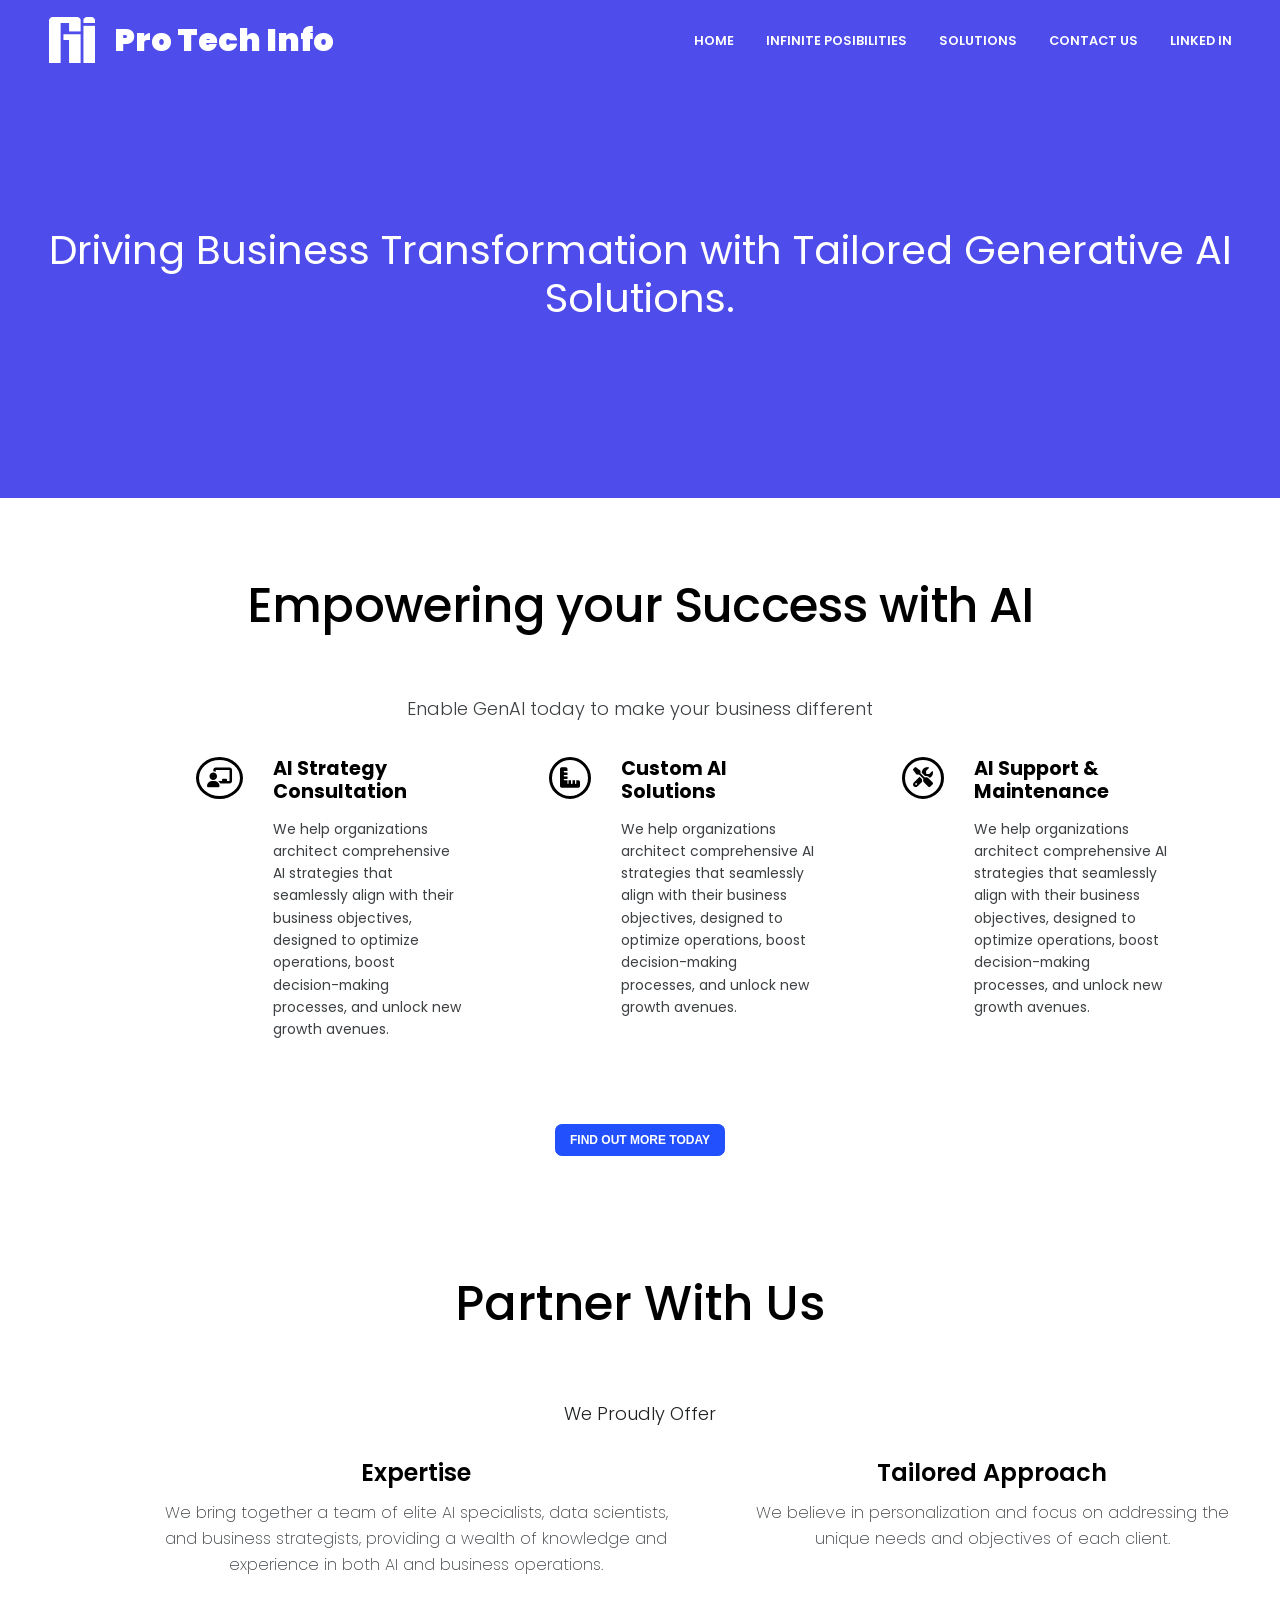
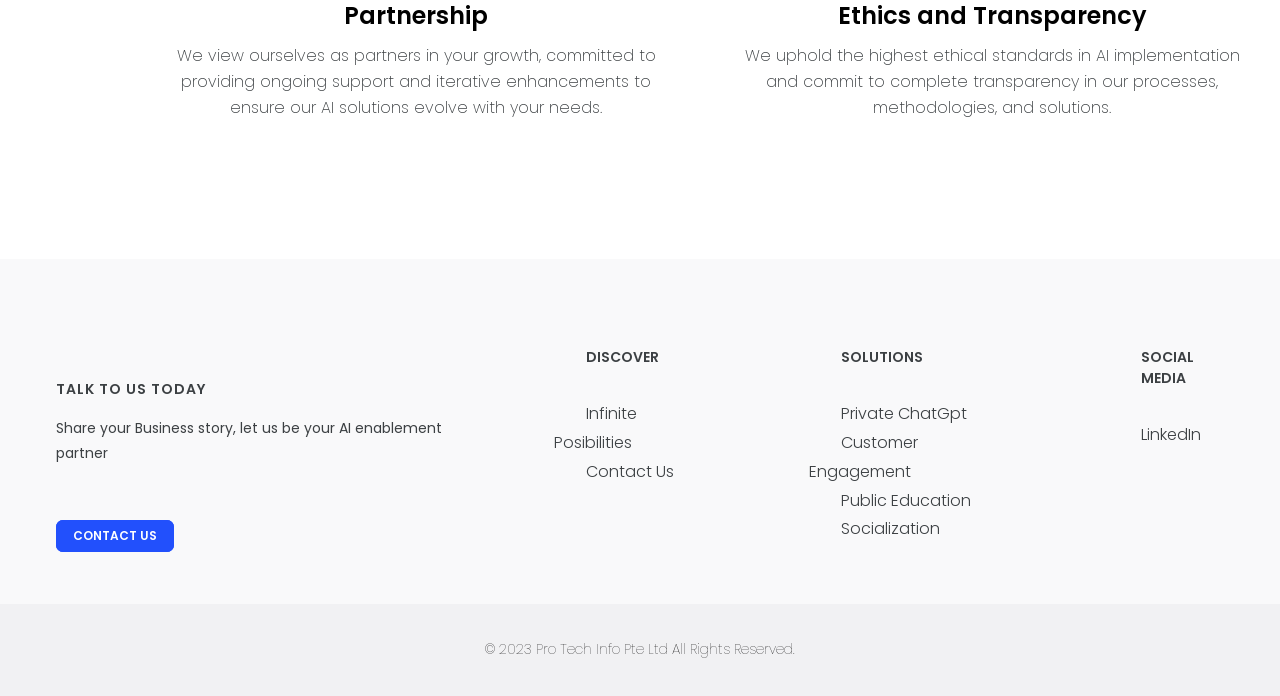
<file: index.html>
<!DOCTYPE html>
<html lang="en">

<head>
    <meta charset="UTF-8">
    <meta name="viewport" content="width=device-width, initial-scale=1.0">
    <title>Pro Tech Info</title>
    <link rel="stylesheet" href="https://cdnjs.cloudflare.com/ajax/libs/font-awesome/6.7.2/css/all.min.css"
        integrity="sha512-Evv84Mr4kqVGRNSgIGL/F/aIDqQb7xQ2vcrdIwxfjThSH8CSR7PBEakCr51Ck+w+/U6swU2Im1vVX0SVk9ABhg=="
        crossorigin="anonymous" referrerpolicy="no-referrer" />


    <link rel="preconnect" href="https://fonts.googleapis.com">
    <link rel="preconnect" href="https://fonts.gstatic.com" crossorigin>
    <link
        href="https://fonts.googleapis.com/css2?family=Poppins:ital,wght@0,100;0,200;0,300;0,400;0,500;0,600;0,700;0,800;0,900;1,100;1,200;1,300;1,400;1,500;1,600;1,700;1,800;1,900&display=swap"
        rel="stylesheet">

    <link rel="stylesheet" href="./css/style.css">
</head>

<body>
    <!-- <nav>
        <a href="./about.html">About</a>
        <a href="./contact.html">Contact</a>

    </nav> -->


    <div class="hero-wrapper">
        <div class="nav">
            <!-- <div> <i class="fa-solid fa-bars"></i></div> -->
            <div class="logo">
                <img src="./images/logo80w.png" alt="">
                <div class="main-head"> <span>Pro Tech Info</span></div>
            </div>

        </div>
        <div class="elements">

            <a href="index.html">HOME</a>
            <a href="infiniteposibilities.html">INFINITE POSIBILITIES</a>
            <a href="solutions.html">SOLUTIONS</a>
            <a href="contact.html">CONTACT US</a>
            <a href="linkedin.html">LINKED IN</a>

        </div>
        <div class="tailored-head">
            <h1>Driving Business Transformation with Tailored Generative AI Solutions.</h1>
        </div>
    </div>
    <section>

        <div class="container">
            <div class="second-heading">
                <h2>Empowering your Success with AI</h2>
                <P>Enable GenAI today to make your business different</P>
            </div>
            <div class="list-container">
                <div class="item-card">
                    <div class="icon-section">
                        <i class="fa fa-chalkboard-teacher teacher"></i>
                    </div>
                    <div class="text-box">
                        <h4>AI Strategy Consultation</h4>
                        <p>We help organizations architect comprehensive AI strategies that seamlessly align
                            with
                            their business objectives, designed to optimize operations, boost decision-making
                            processes, and unlock new growth avenues.</p>
                    </div>

                </div>
                <div class="item-card">
                    <div class="icon-section">
                        <i class="fa fa-ruler-combined"></i>
                    </div>
                    <div class="text-box">
                        <h4>Custom AI Solutions</h4>
                        <p>We help organizations architect comprehensive AI strategies that seamlessly align
                            with
                            their business objectives, designed to optimize operations, boost decision-making
                            processes, and unlock new growth avenues.</p>
                    </div>
                </div>
                <div class="item-card">
                    <div class="icon-section">
                        <i class="fa fa-tools"></i>
                    </div>
                    <div class="text-box">
                        <h4>AI Support & Maintenance</h4>
                        <p>We help organizations architect comprehensive AI strategies that seamlessly align
                            with
                            their business objectives, designed to optimize operations, boost decision-making
                            processes, and unlock new growth avenues.</p>
                    </div>
                </div>
            </div>








            <div class="role-btn">
                <button>Find Out More Today</button>
            </div>
        </div>
    </section>
    <section class="second-section">
        <div class="container">
            <h3>Partner With Us</h3>
            <a href="#">We Proudly Offer</a>
            <div class="main-box">
                <div class="box-1">
                    <h4>Expertise</h4>
                    <p>We bring together a team of elite AI specialists, data scientists, and business strategists,
                        providing a wealth of knowledge and experience in both AI and business operations.</p>
                </div>
                <div class="box-2">
                    <h4>Tailored Approach</h4>
                    <p>We believe in personalization and focus on addressing the unique needs and objectives of each
                        client.</p>
                </div>
                <div class="box-3">
                    <h4>Partnership</h4>
                    <p>We view ourselves as partners in your growth, committed to providing ongoing support and
                        iterative enhancements to ensure our AI solutions evolve with your needs.</p>
                </div>
                <div class="box-4">
                    <h4>Ethics and Transparency</h4>
                    <p>We uphold the highest ethical standards in AI implementation and commit to complete
                        transparency in our processes, methodologies, and solutions.</p>
                </div>
            </div>
        </div>
    </section>


    <footer>
        <div class="footer-box">
            <div class="foot-head-box-one">
                <h6>TALK TO US TODAY</h6>
                <P>Share your Business story, let us be your AI enablement partner</P>
            </div>
            <div class="contact-btn">
                <a href="contact.html">Contact us</a>
            </div>
        </div>
        <div class="foot-head-box-two">
            <ul>

                <h6>Discover</h6>
                <li> <a href="infiniteposibilities.html">Infinite Posibilities</a> </li>
                <li> <a href="contact.html">Contact Us</a></li>
                <ul>
        </div>

        <div class="display-list">
            <ul>
                <h6>Solutions</h6>
                <li> <a href="privatechatgpt.html">Private ChatGpt</a></li>
                <li> <a href="Customerengagement.html">Customer Engagement</a></li>
                <li> <a href="publiceducation.html">Public Education</a></li>
                <li> <a href="socialization.html">Socialization</a></li>
            </ul>
        </div>
        <div class="social-media">
            <ul>
                <h6>Social Media</h6>
                <li> <a href="linkedin.html">LinkedIn</a></li>
            </ul>

        </div>


    </footer>
    <div class="copyright-section">
        <div class="heading">
            <p> © 2023 Pro Tech Info Pte Ltd All Rights Reserved.</p>
        </div>
    </div>




</html>
</file>
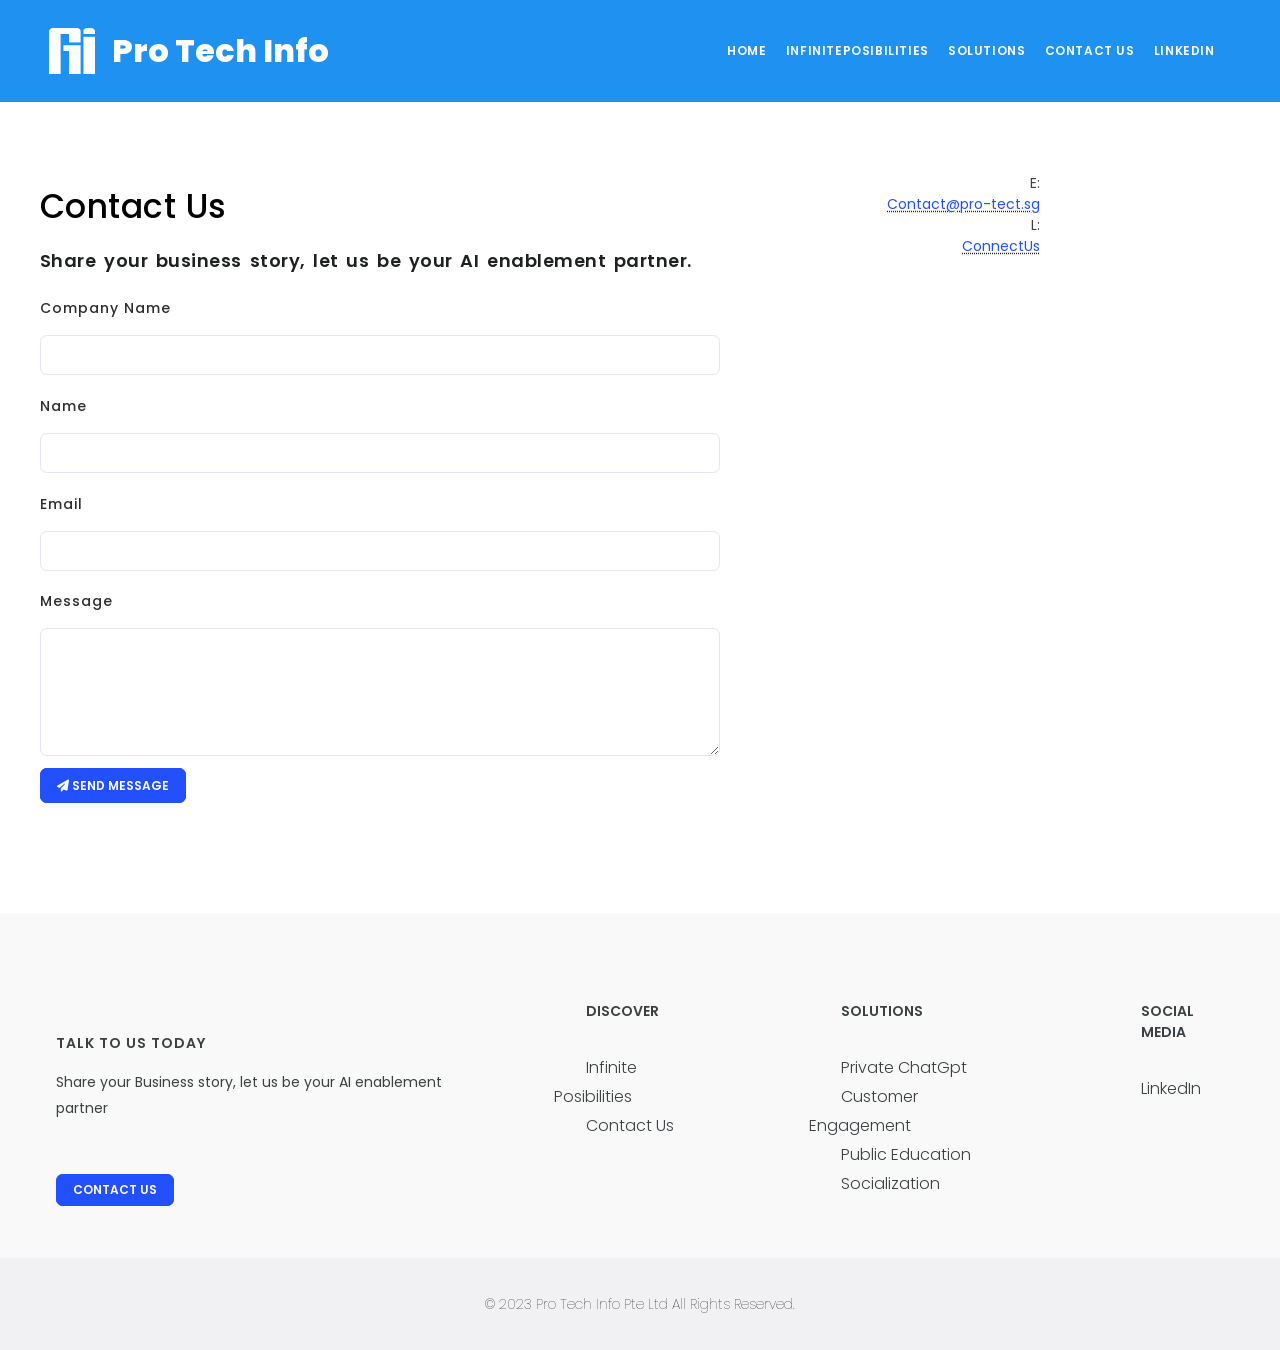
<file: contact.html>
<!DOCTYPE html>
<html lang="en">

<head>
    <meta charset="UTF-8">
    <meta name="viewport" content="width=device-width, initial-scale=1.0">
    <title>contact</title>
    <link rel="stylesheet" href="https://cdnjs.cloudflare.com/ajax/libs/font-awesome/6.7.2/css/all.min.css"
        integrity="sha512-Evv84Mr4kqVGRNSgIGL/F/aIDqQb7xQ2vcrdIwxfjThSH8CSR7PBEakCr51Ck+w+/U6swU2Im1vVX0SVk9ABhg=="
        crossorigin="anonymous" referrerpolicy="no-referrer" />


    <link rel="preconnect" href="https://fonts.googleapis.com">
    <link rel="preconnect" href="https://fonts.gstatic.com" crossorigin>
    <link
        href="https://fonts.googleapis.com/css2?family=Poppins:ital,wght@0,100;0,200;0,300;0,400;0,500;0,600;0,700;0,800;0,900;1,100;1,200;1,300;1,400;1,500;1,600;1,700;1,800;1,900&display=swap"
        rel="stylesheet">

    <link rel="stylesheet" href="./css/style.css">
</head>

<body>
    <nav class="contact-nav">

        <div class="nav-logo">
            <img src="./images/logo80w.png" alt="">
            <div class="nav-heading"> <span>Pro Tech Info</span></div>
        </div>
        <div class="inner-nav">
            <a href="index.html">Home</a>
            <a href="infiniteposibilities.html">InfinitePosibilities</a>
            <a href="solutions.html">Solutions</a>
            <a href="contact.html">Contact Us </a>
            <a href="linkedin.html">LinkedIn</a>
        </div>
    </nav>


    <aside>

        <div class="form-container">
            <h3>Contact Us</h3>
            <p>
                Share your business story, let us be your AI enablement partner.
            </p>
            <form>
                <label for="
              company name">Company Name</label>
                <input type="text">
                <label for="
              name"> Name</label>
                <input type="text">
                <label for="
              Email">Email</label>
                <input type="email">
                <label for="
              Message">Message</label>
                <textarea name="message" id="messagearea">

                </textarea>
            </form>
            <div class="message-btn">

                <a href="">
                    <i class="fa fa-paper-plane"></i>
                    Send Message
                </a>
            </div>
            <div class="links">

                E:
                <a title="Email">
                    <a href="contact.html">Contact@pro-tect.sg</a>

                </a>
                L:
                <a title="LinkedIn">
                    <a href="linkedin.html">ConnectUs</a>

                </a>
            </div>
        </div>


    </aside>

    <footer>
        <div class="footer-box">
            <div class="foot-head-box-one">
                <h6>TALK TO US TODAY</h6>
                <P>Share your Business story, let us be your AI enablement partner</P>
            </div>
            <div class="contact-btn">
                <a href="contact.html">Contact us</a>
            </div>
        </div>
        <div class="foot-head-box-two">
            <ul>

                <h6>Discover</h6>
                <li> <a href="infiniteposibilities.html">Infinite Posibilities</a> </li>
                <li> <a href="contact.html">Contact Us</a></li>
                <ul>
        </div>

        <div class="display-list">
            <ul>
                <h6>Solutions</h6>
                <li> <a href="privatechatgpt.html">Private ChatGpt</a></li>
                <li> <a href="Customerengagement.html">Customer Engagement</a></li>
                <li> <a href="publiceducation.html">Public Education</a></li>
                <li> <a href="socialization.html">Socialization</a></li>
            </ul>
        </div>
        <div class="social-media">
            <ul>
                <h6>Social Media</h6>
                <li> <a href="linkedin.html">LinkedIn</a></li>
            </ul>

        </div>


    </footer>
    <div class="copyright-section">
        <div class="heading">
            <p> © 2023 Pro Tech Info Pte Ltd All Rights Reserved.</p>
        </div>
    </div>

</body>

</html>
</file>
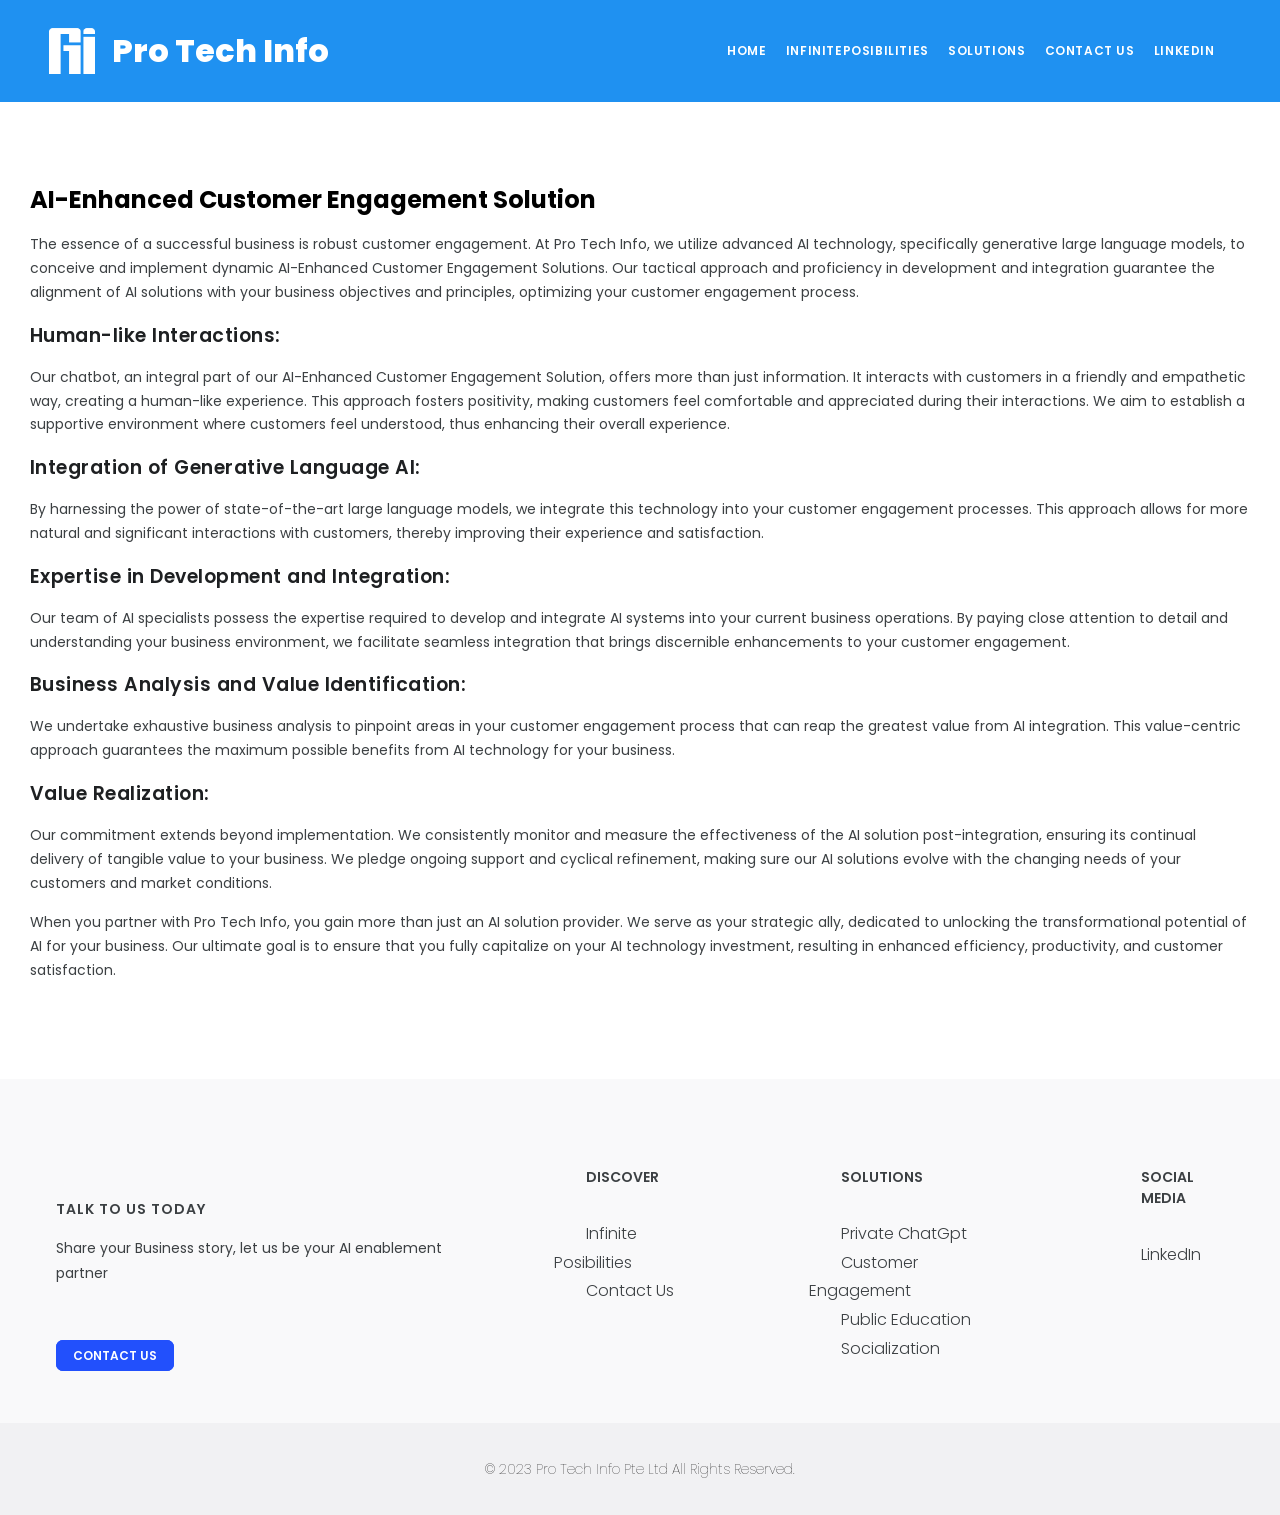
<file: Customerengagement.html>
<!DOCTYPE html>
<html lang="en">

<head>
    <meta charset="UTF-8">
    <meta name="viewport" content="width=device-width, initial-scale=1.0">
    <title>Customer Engagement</title>
    <link rel="stylesheet" href="https://cdnjs.cloudflare.com/ajax/libs/font-awesome/6.7.2/css/all.min.css"
        integrity="sha512-Evv84Mr4kqVGRNSgIGL/F/aIDqQb7xQ2vcrdIwxfjThSH8CSR7PBEakCr51Ck+w+/U6swU2Im1vVX0SVk9ABhg=="
        crossorigin="anonymous" referrerpolicy="no-referrer" />


    <link rel="preconnect" href="https://fonts.googleapis.com">
    <link rel="preconnect" href="https://fonts.gstatic.com" crossorigin>
    <link
        href="https://fonts.googleapis.com/css2?family=Poppins:ital,wght@0,100;0,200;0,300;0,400;0,500;0,600;0,700;0,800;0,900;1,100;1,200;1,300;1,400;1,500;1,600;1,700;1,800;1,900&display=swap"
        rel="stylesheet">

    <link rel="stylesheet" href="./css/style.css">
</head>

<body>
    <nav class="contact-nav">

        <div class="nav-logo">
            <img src="./images/logo80w.png" alt="">
            <div class="nav-heading"> <span>Pro Tech Info</span></div>
        </div>
        <div class="inner-nav">
            <a href="index.html">Home</a>
            <a href="infiniteposibilities.html">InfinitePosibilities</a>
            <a href="privatechatgpt.html">Solutions</a>
            <a href="contact.html">Contact Us </a>
            <a href="#">LinkedIn</a>
        </div>
    </nav>


    <article>
        <div class="container">
            <div class="article-heading">
                <h2>AI-Enhanced Customer Engagement Solution</h2>
            </div>
            <div class="paragraph-div">
                <div>
                    <p>The essence of a successful business is robust customer engagement. At Pro Tech Info, we utilize advanced AI technology, specifically generative large language models, to conceive and implement dynamic AI-Enhanced Customer Engagement Solutions. Our tactical approach and proficiency in development and integration guarantee the alignment of AI solutions with your business objectives and principles, optimizing your customer engagement process.</p>
                    <h4>Human-like Interactions:</h4>
                    <p>Our chatbot, an integral part of our AI-Enhanced Customer Engagement Solution, offers more than just information. It interacts with customers in a friendly and empathetic way, creating a human-like experience. This approach fosters positivity, making customers feel comfortable and appreciated during their interactions. We aim to establish a supportive environment where customers feel understood, thus enhancing their overall experience.</p>
                    <h4>Integration of Generative Language AI:</h4>
                    <p>By harnessing the power of state-of-the-art large language models, we integrate this technology into your customer engagement processes. This approach allows for more natural and significant interactions with customers, thereby improving their experience and satisfaction.</p>
                    <h4>Expertise in Development and Integration:</h4>
                    <p>Our team of AI specialists possess the expertise required to develop and integrate AI systems into your current business operations. By paying close attention to detail and understanding your business environment, we facilitate seamless integration that brings discernible enhancements to your customer engagement.</p>
                    <h4>Business Analysis and Value Identification:</h4>
                    <p>We undertake exhaustive business analysis to pinpoint areas in your customer engagement process that can reap the greatest value from AI integration. This value-centric approach guarantees the maximum possible benefits from AI technology for your business.</p>
                    <h4>Value Realization:</h4>
                    <p>Our commitment extends beyond implementation. We consistently monitor and measure the effectiveness of the AI solution post-integration, ensuring its continual delivery of tangible value to your business. We pledge ongoing support and cyclical refinement, making sure our AI solutions evolve with the changing needs of your customers and market conditions.</p>
                    <p>When you partner with Pro Tech Info, you gain more than just an AI solution provider. We serve as your strategic ally, dedicated to unlocking the transformational potential of AI for your business. Our ultimate goal is to ensure that you fully capitalize on your AI technology investment, resulting in enhanced efficiency, productivity, and customer satisfaction.</p>
                </div>
        </div>
    </article>

    <footer>
        <div class="footer-box">
            <div class="foot-head-box-one">
                <h6>TALK TO US TODAY</h6>
                <P>Share your Business story, let us be your AI enablement partner</P>
            </div>
            <div class="contact-btn">
                <a href="contact.html">Contact us</a>
            </div>
        </div>
        <div class="foot-head-box-two">
            <ul>

                <h6>Discover</h6>
                <li> <a href="">Infinite Posibilities</a> </li>
                <li> <a href="contact.html">Contact Us</a></li>
                <ul>
        </div>

        <div class="display-list">
            <ul>
                <h6>Solutions</h6>
                <li> <a href="#">Private ChatGpt</a></li>
                <li> <a href="#">Customer Engagement</a></li>
                <li> <a href="#">Public Education</a></li>
                <li> <a href="#">Socialization</a></li>
            </ul>
        </div>
        <div class="social-media">
            <ul>
                <h6>Social Media</h6>
                <li> <a href="">LinkedIn</a></li>
            </ul>

        </div>


    </footer>
    <div class="copyright-section">
        <div class="heading">
            <p> © 2023 Pro Tech Info Pte Ltd All Rights Reserved.</p>
        </div>
    </div>

</body>

</html>
</file>
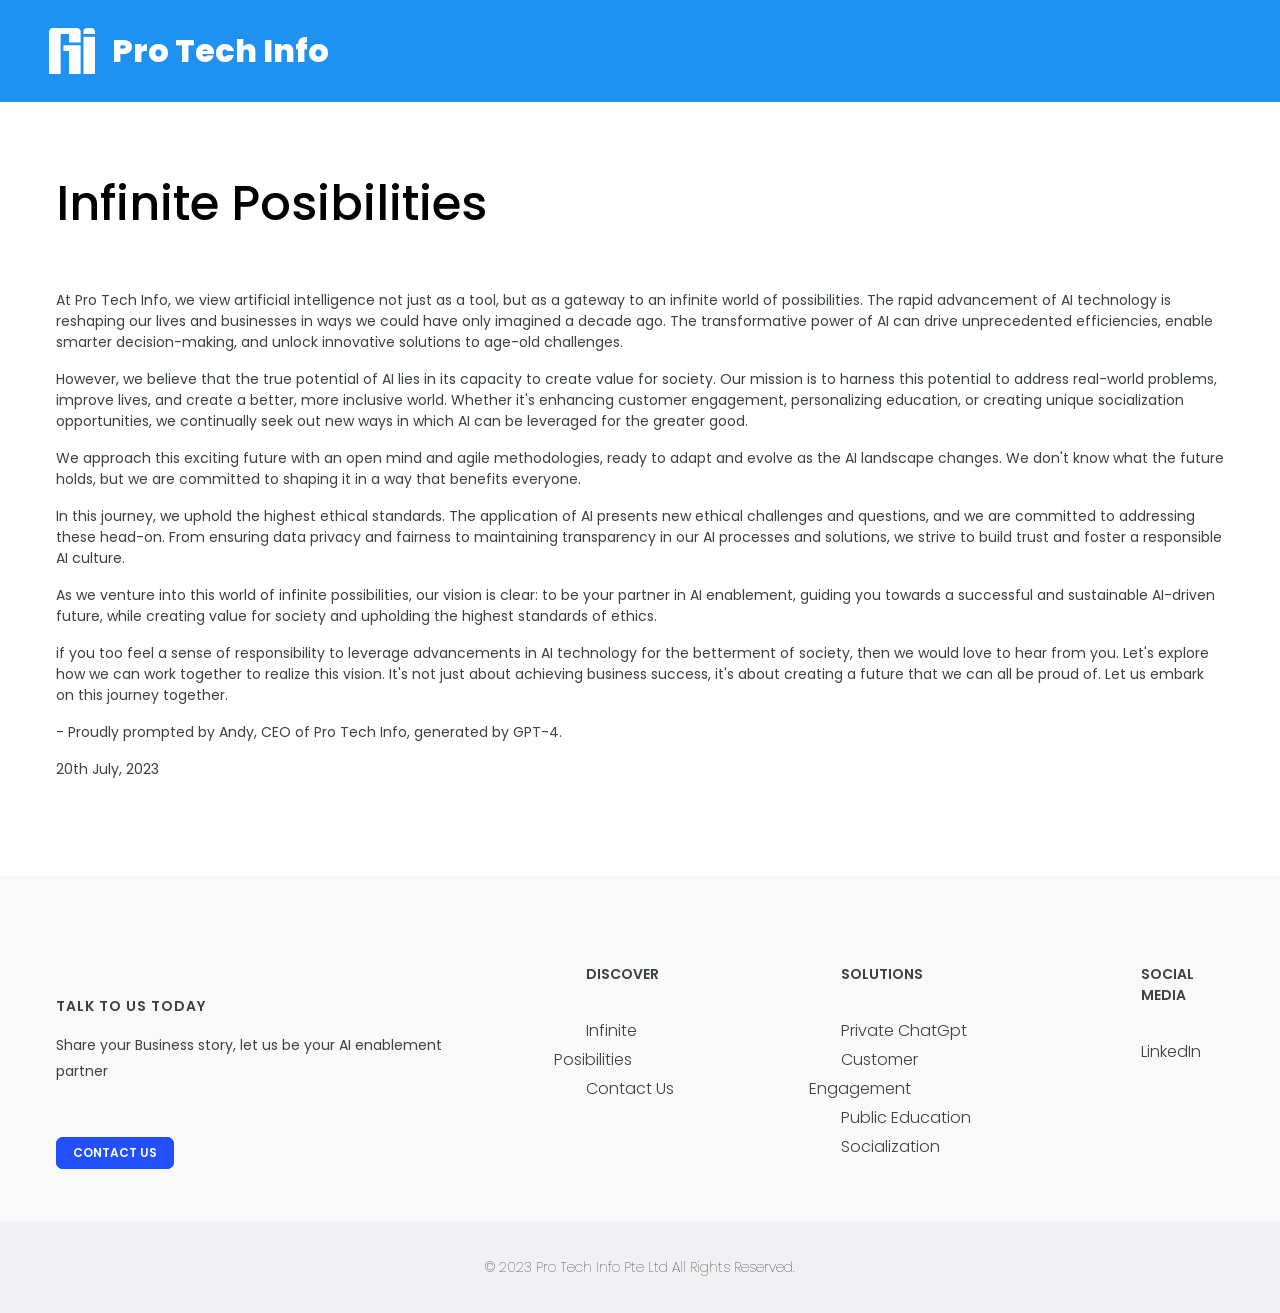
<file: infiniteposibilities.html>
<!DOCTYPE html>
<html lang="en">

<head>
    <meta charset="UTF-8">
    <meta name="viewport" content="width=device-width, initial-scale=1.0">
    <title>Infinite Posibilities</title>
    <link rel="stylesheet" href="https://cdnjs.cloudflare.com/ajax/libs/font-awesome/6.7.2/css/all.min.css"
        integrity="sha512-Evv84Mr4kqVGRNSgIGL/F/aIDqQb7xQ2vcrdIwxfjThSH8CSR7PBEakCr51Ck+w+/U6swU2Im1vVX0SVk9ABhg=="
        crossorigin="anonymous" referrerpolicy="no-referrer" />


    <link rel="preconnect" href="https://fonts.googleapis.com">
    <link rel="preconnect" href="https://fonts.gstatic.com" crossorigin>
    <link
        href="https://fonts.googleapis.com/css2?family=Poppins:ital,wght@0,100;0,200;0,300;0,400;0,500;0,600;0,700;0,800;0,900;1,100;1,200;1,300;1,400;1,500;1,600;1,700;1,800;1,900&display=swap"
        rel="stylesheet">

    <link rel="stylesheet" href="./css/style.css">
</head>


<nav class="hero-nav">

    <div class="nav-logo">
        <img src="./images/logo80w.png" alt="">
        <div class="nav-heading"> <span>Pro Tech Info</span></div>
    </div>
    <div class="inner-nav">
        <a href="index.html">Home</a>
        <a href="infiniteposibilities.html">InfinitePosibilities</a>
        <a href="solutions.html">Solutions</a>
        <a href="contact.html">Contact Us </a>
        <a href="linkedin.html">LinkedIn</a>
    </div>
</nav>
<main>
    <div class="Container">
        <h6 class="main-heading">Infinite Posibilities</h6>
        <div class="infinite-para">
            <p>At Pro Tech Info, we view artificial intelligence not just as a tool, but as a gateway to an infinite
                world of possibilities. The rapid advancement of AI technology is reshaping our lives and businesses
                in ways we could have only imagined a decade ago. The transformative power of AI can drive
                unprecedented efficiencies, enable smarter decision-making, and unlock innovative solutions to
                age-old challenges.</p>
            <p>
                However, we believe that the true potential of AI lies in its capacity to create value for society.
                Our mission is to harness this potential to address real-world problems, improve lives, and create a
                better, more inclusive world. Whether it's enhancing customer engagement, personalizing education,
                or creating unique socialization opportunities, we continually seek out new ways in which AI can be
                leveraged for the greater good.
            </p>
            <p>
                We approach this exciting future with an open mind and agile methodologies, ready to adapt and
                evolve as the AI landscape changes. We don't know what the future holds, but we are committed to
                shaping it in a way that benefits everyone.
            </p>
            <p>
                In this journey, we uphold the highest ethical standards. The application of AI presents new ethical
                challenges and questions, and we are committed to addressing these head-on. From ensuring data
                privacy and fairness to maintaining transparency in our AI processes and solutions, we strive to
                build trust and foster a responsible AI culture.
            </p>
            <p>
                As we venture into this world of infinite possibilities, our vision is clear: to be your partner in
                AI enablement, guiding you towards a successful and sustainable AI-driven future, while creating
                value for society and upholding the highest standards of ethics.
            </p>
            <p>
                if you too feel a sense of responsibility to leverage advancements in AI technology for the
                betterment of society, then we would love to hear from you. Let's explore how we can work together
                to realize this vision. It's not just about achieving business success, it's about creating a future
                that we can all be proud of. Let us embark on this journey together.
            </p>
            <p>

                - Proudly prompted by Andy, CEO of Pro Tech Info, generated by GPT-4.

            </p>
            <p datetime="2023-07-20">20th July, 2023</p>
        </div>
    </div>
</main>

<footer>
    <div class="footer-box">
        <div class="foot-head-box-one">
            <h6>TALK TO US TODAY</h6>
            <P>Share your Business story, let us be your AI enablement partner</P>
        </div>
        <div class="contact-btn">
            <a href="contact.html">Contact us</a>
        </div>
    </div>
    <div class="foot-head-box-two">
        <ul>

            <h6>Discover</h6>
            <li> <a href="">Infinite Posibilities</a> </li>
            <li> <a href="contact.html">Contact Us</a></li>
            <ul>
    </div>

    <div class="display-list">
        <ul>
            <h6>Solutions</h6>
            <li> <a href="privatechatgpt.html">Private ChatGpt</a></li>
            <li> <a href="Customerengagement.html">Customer Engagement</a></li>
            <li> <a href="publiceducation.html">Public Education</a></li>
            <li> <a href="socialization.html">Socialization</a></li>
        </ul>
    </div>
    <div class="social-media">
        <ul>
            <h6>Social Media</h6>
            <li> <a href="linkedin.html">LinkedIn</a></li>
        </ul>

    </div>


</footer>
<div class="copyright-section">
    <div class="heading">
        <p> © 2023 Pro Tech Info Pte Ltd All Rights Reserved.</p>
    </div>
</div>

</body>

</html>
</file>
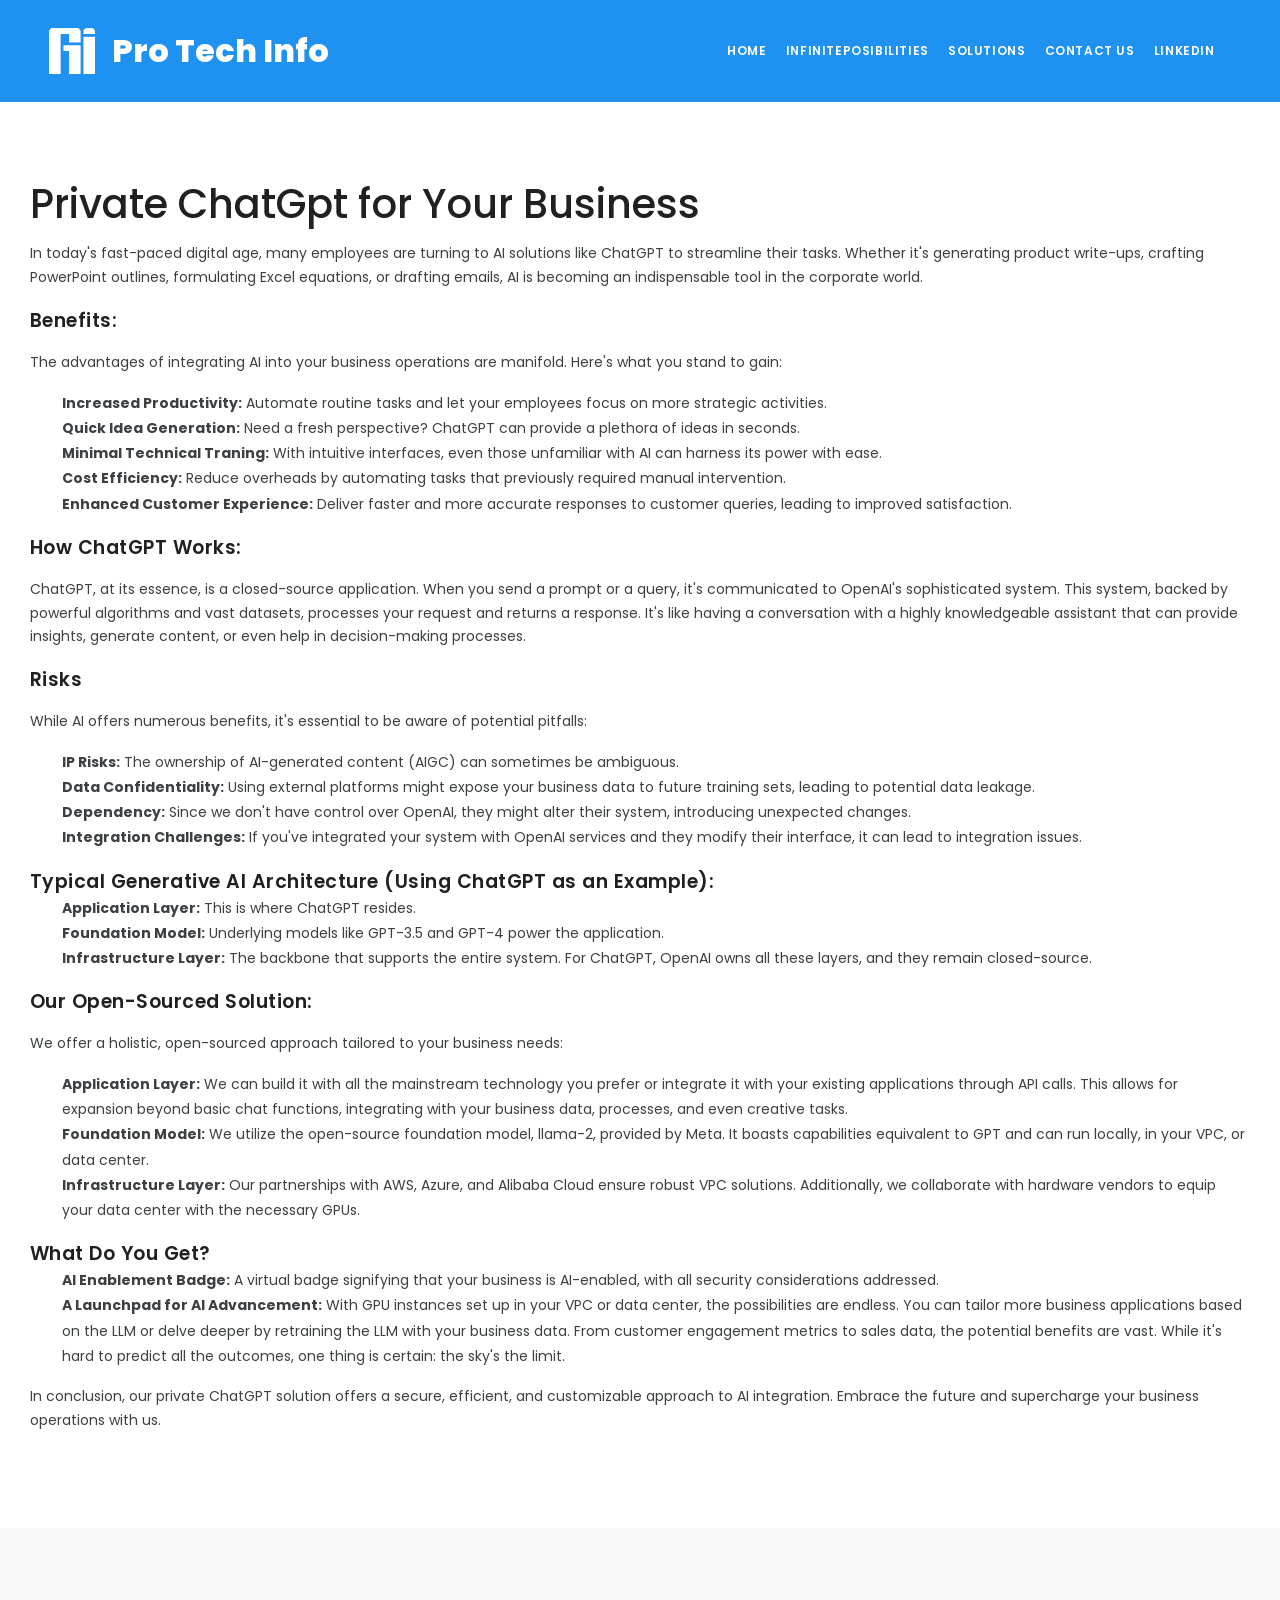
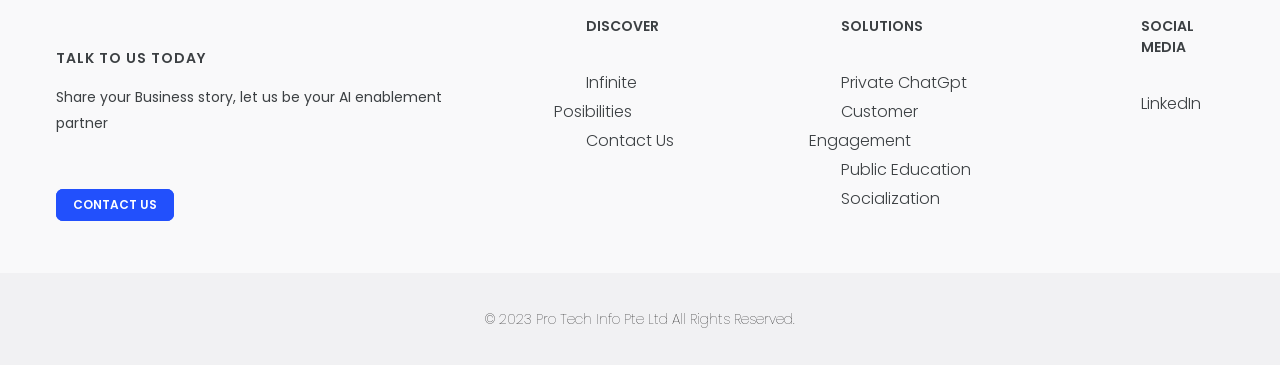
<file: privatechatgpt.html>
<!DOCTYPE html>
<html lang="en">

<head>
    <meta charset="UTF-8">
    <meta name="viewport" content="width=device-width, initial-scale=1.0">
    <title>Private ChatGpt</title>
    <link rel="stylesheet" href="https://cdnjs.cloudflare.com/ajax/libs/font-awesome/6.7.2/css/all.min.css"
        integrity="sha512-Evv84Mr4kqVGRNSgIGL/F/aIDqQb7xQ2vcrdIwxfjThSH8CSR7PBEakCr51Ck+w+/U6swU2Im1vVX0SVk9ABhg=="
        crossorigin="anonymous" referrerpolicy="no-referrer" />


    <link rel="preconnect" href="https://fonts.googleapis.com">
    <link rel="preconnect" href="https://fonts.gstatic.com" crossorigin>
    <link
        href="https://fonts.googleapis.com/css2?family=Poppins:ital,wght@0,100;0,200;0,300;0,400;0,500;0,600;0,700;0,800;0,900;1,100;1,200;1,300;1,400;1,500;1,600;1,700;1,800;1,900&display=swap"
        rel="stylesheet">

    <link rel="stylesheet" href="./css/style.css">
</head>

<body>
    <nav class="contact-nav">

        <div class="nav-logo">
            <img src="./images/logo80w.png" alt="">
            <div class="nav-heading"> <span>Pro Tech Info</span></div>
        </div>
        <div class="inner-nav">
            <a href="index.html">Home</a>
            <a href="infiniteposibilities.html">InfinitePosibilities</a>
            <a href="solutions.html">Solutions</a>
            <a href="contact.html">Contact Us </a>
            <a href="linkedin.html">LinkedIn</a>
        </div>
    </nav>


    <article>
        <div class="container">
            <h2 class="article-heading">Private ChatGpt for Your Business</h2>
            <div class="paragraph-div">
                <p>
                    In today's fast-paced digital age, many employees are turning to AI solutions like ChatGPT to
                    streamline their tasks. Whether it's generating product write-ups, crafting PowerPoint outlines,
                    formulating Excel equations, or drafting emails, AI is becoming an indispensable tool in the
                    corporate world.
                </p>
                <h4>Benefits:</h4>
                <p>
                    The advantages of integrating AI into your business operations are manifold. Here's what you stand
                    to gain:
                </p>
                <ul>
                    <li>
                        <b>Increased Productivity:</b> Automate routine tasks and let your employees focus on more
                        strategic activities.
                    </li>
                    <li>
                        <b>Quick Idea Generation:</b> Need a fresh perspective? ChatGPT can provide a plethora of ideas
                        in seconds.
                    </li>
                    <li>
                        <b>Minimal Technical Traning:</b> With intuitive interfaces, even those unfamiliar with AI can
                        harness its power with ease.
                    </li>
                    <li>
                        <b>Cost Efficiency:</b> Reduce overheads by automating tasks that previously required manual
                        intervention.
                    </li>
                    <li>
                        <b>Enhanced Customer Experience:</b> Deliver faster and more accurate responses to customer
                        queries, leading to improved satisfaction.
                    </li>
                </ul>
                <h4>How ChatGPT Works:</h4>

                <p>ChatGPT, at its essence, is a closed-source application. When you send a prompt or a query, it's
                    communicated to OpenAI's sophisticated system. This system, backed by powerful algorithms and vast
                    datasets, processes your request and returns a response. It's like having a conversation with a
                    highly knowledgeable assistant that can provide insights, generate content, or even help in
                    decision-making processes.</p>

                <h4>Risks</h4>
                <p>While AI offers numerous benefits, it's essential to be aware of potential pitfalls:</p>
                <ul>
                    <li><b>IP Risks:</b> The ownership of AI-generated content (AIGC) can sometimes be ambiguous.</li>

                    <li><b>Data Confidentiality:</b> Using external platforms might expose your business data to future
                        training sets, leading to potential data leakage.</li>

                    <li><b>Dependency:</b> Since we don't have control over OpenAI, they might alter their system,
                        introducing unexpected changes.</li>

                    <li><b>Integration Challenges:</b> If you've integrated your system with OpenAI services and they
                        modify their interface, it can lead to integration issues.</li>
                </ul>

                <h4>Typical Generative AI Architecture (Using ChatGPT as an Example):</h4>
                <ul>
                    <li><b>Application Layer:</b> This is where ChatGPT resides.</li>

                    <li><b>Foundation Model:</b> Underlying models like GPT-3.5 and GPT-4 power the application.</li>

                    <li><b>Infrastructure Layer:</b> The backbone that supports the entire system. For ChatGPT, OpenAI
                        owns all these layers, and they remain closed-source.</li>
                </ul>
                <h4>Our Open-Sourced Solution:</h4>
                <p>We offer a holistic, open-sourced approach tailored to your business needs:</p>
                <ul>
                    <li><b>Application Layer:</b> We can build it with all the mainstream technology you prefer or
                        integrate it with your existing applications through API calls. This allows for expansion beyond
                        basic chat functions, integrating with your business data, processes, and even creative tasks.
                    </li>

                    <li><b>Foundation Model:</b> We utilize the open-source foundation model, llama-2, provided by Meta.
                        It boasts capabilities equivalent to GPT and can run locally, in your VPC, or data center.</li>

                    <li><b>Infrastructure Layer:</b> Our partnerships with AWS, Azure, and Alibaba Cloud ensure robust
                        VPC solutions. Additionally, we collaborate with hardware vendors to equip your data center with
                        the necessary GPUs.</li>
                </ul>
                <h4>What Do You Get?</h4>
                <ul>
                    <li><b>AI Enablement Badge:</b> A virtual badge signifying that your business is AI-enabled, with
                        all security considerations addressed.</li>

                    <li><b>A Launchpad for AI Advancement:</b> With GPU instances set up in your VPC or data center, the
                        possibilities are endless. You can tailor more business applications based on the LLM or delve
                        deeper by retraining the LLM with your business data. From customer engagement metrics to sales
                        data, the potential benefits are vast. While it's hard to predict all the outcomes, one thing is
                        certain: the sky's the limit.</li>
                </ul>
                <p>In conclusion, our private ChatGPT solution offers a secure, efficient, and customizable approach to
                    AI integration. Embrace the future and supercharge your business operations with us.</p>
            </div>


        </div>
    </article>

    <footer>
        <div class="footer-box">
            <div class="foot-head-box-one">
                <h6>TALK TO US TODAY</h6>
                <P>Share your Business story, let us be your AI enablement partner</P>
            </div>
            <div class="contact-btn">
                <a href="contact.html">Contact us</a>
            </div>
        </div>
        <div class="foot-head-box-two">
            <ul>

                <h6>Discover</h6>
                <li> <a href="infiniteposibilities.html">Infinite Posibilities</a> </li>
                <li> <a href="contact.html">Contact Us</a></li>
                <ul>
        </div>

        <div class="display-list">
            <ul>
                <h6>Solutions</h6>
                <li> <a href="privatechatgpt.html">Private ChatGpt</a></li>
                <li> <a href="Customerengagement.html">Customer Engagement</a></li>
                <li> <a href="publiceducation.html">Public Education</a></li>
                <li> <a href="socialization.html">Socialization</a></li>
            </ul>
        </div>
        <div class="social-media">
            <ul>
                <h6>Social Media</h6>
                <li> <a href="linkedin.html">LinkedIn</a></li>
            </ul>

        </div>


    </footer>
    <div class="copyright-section">
        <div class="heading">
            <p> © 2023 Pro Tech Info Pte Ltd All Rights Reserved.</p>
        </div>
    </div>

</body>

</html>
</file>
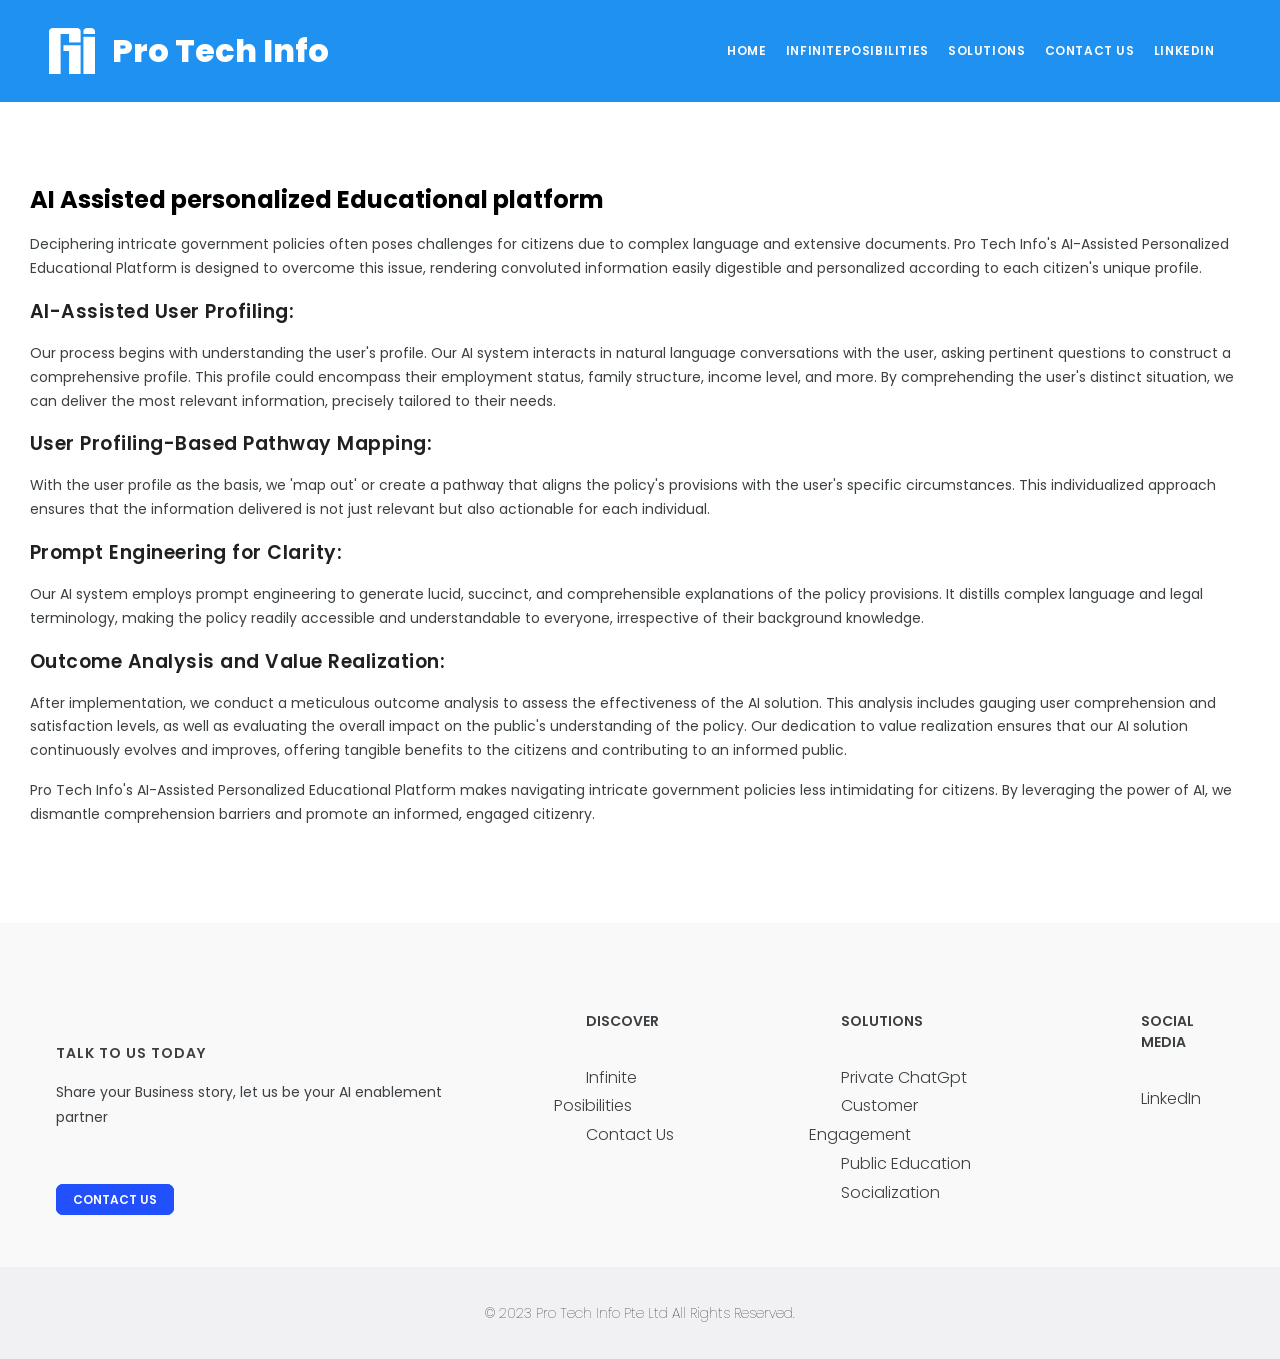
<file: publiceducation.html>
<!DOCTYPE html>
<html lang="en">

<head>
    <meta charset="UTF-8">
    <meta name="viewport" content="width=device-width, initial-scale=1.0">
    <title>Public Education</title>
    <link rel="stylesheet" href="https://cdnjs.cloudflare.com/ajax/libs/font-awesome/6.7.2/css/all.min.css"
        integrity="sha512-Evv84Mr4kqVGRNSgIGL/F/aIDqQb7xQ2vcrdIwxfjThSH8CSR7PBEakCr51Ck+w+/U6swU2Im1vVX0SVk9ABhg=="
        crossorigin="anonymous" referrerpolicy="no-referrer" />


    <link rel="preconnect" href="https://fonts.googleapis.com">
    <link rel="preconnect" href="https://fonts.gstatic.com" crossorigin>
    <link
        href="https://fonts.googleapis.com/css2?family=Poppins:ital,wght@0,100;0,200;0,300;0,400;0,500;0,600;0,700;0,800;0,900;1,100;1,200;1,300;1,400;1,500;1,600;1,700;1,800;1,900&display=swap"
        rel="stylesheet">

    <link rel="stylesheet" href="./css/style.css">
</head>

<body>
    <nav class="contact-nav">

        <div class="nav-logo">
            <img src="./images/logo80w.png" alt="">
            <div class="nav-heading"> <span>Pro Tech Info</span></div>
        </div>
        <div class="inner-nav">
            <a href="index.html">Home</a>
            <a href="infiniteposibilities.html">InfinitePosibilities</a>
            <a href="privatechatgpt.html">Solutions</a>
            <a href="contact.html">Contact Us </a>
            <a href="linkedin.html">LinkedIn</a>
        </div>
    </nav>


    <article>
        <div class="container">
            <div class="article-heading">
                <h2>AI Assisted personalized Educational platform</h2>
            </div>
            <div class="paragraph-div">


                <p>Deciphering intricate government policies often poses challenges for citizens due to complex language
                    and extensive documents. Pro Tech Info's AI-Assisted Personalized Educational Platform is designed
                    to overcome this issue, rendering convoluted information easily digestible and personalized
                    according to each citizen's unique profile.</p>
                <h4>AI-Assisted User Profiling:</h4>
                <p>Our process begins with understanding the user's profile. Our AI system interacts in natural language
                    conversations with the user, asking pertinent questions to construct a comprehensive profile. This
                    profile could encompass their employment status, family structure, income level, and more. By
                    comprehending the user's distinct situation, we can deliver the most relevant information, precisely
                    tailored to their needs.</p>
                <h4>User Profiling-Based Pathway Mapping:</h4>
                <p>With the user profile as the basis, we 'map out' or create a pathway that aligns the policy's
                    provisions with the user's specific circumstances. This individualized approach ensures that the
                    information delivered is not just relevant but also actionable for each individual.</p>
                <h4>Prompt Engineering for Clarity:</h4>
                <p>Our AI system employs prompt engineering to generate lucid, succinct, and comprehensible explanations
                    of the policy provisions. It distills complex language and legal terminology, making the policy
                    readily accessible and understandable to everyone, irrespective of their background knowledge.</p>
                <h4>Outcome Analysis and Value Realization:</h4>
                <p>After implementation, we conduct a meticulous outcome analysis to assess the effectiveness of the AI
                    solution. This analysis includes gauging user comprehension and satisfaction levels, as well as
                    evaluating the overall impact on the public's understanding of the policy. Our dedication to value
                    realization ensures that our AI solution continuously evolves and improves, offering tangible
                    benefits to the citizens and contributing to an informed public.</p>
                <p>Pro Tech Info's AI-Assisted Personalized Educational Platform makes navigating intricate government
                    policies less intimidating for citizens. By leveraging the power of AI, we dismantle comprehension
                    barriers and promote an informed, engaged citizenry.</p>


            </div>
        </div>
    </article>

    <footer>
        <div class="footer-box">
            <div class="foot-head-box-one">
                <h6>TALK TO US TODAY</h6>
                <P>Share your Business story, let us be your AI enablement partner</P>
            </div>
            <div class="contact-btn">
                <a href="contact.html">Contact us</a>
            </div>
        </div>
        <div class="foot-head-box-two">
            <ul>

                <h6>Discover</h6>
                <li> <a href="infiniteposibilities.html">Infinite Posibilities</a> </li>
                <li> <a href="contact.html">Contact Us</a></li>
                <ul>
        </div>

        <div class="display-list">
            <ul>
                <h6>Solutions</h6>
                <li> <a href="privatechatgpt.html">Private ChatGpt</a></li>
                <li> <a href="Customerengagement.html">Customer Engagement</a></li>
                <li> <a href="publiceducation.html">Public Education</a></li>
                <li> <a href="socialization.html">Socialization</a></li>
            </ul>
        </div>
        <div class="social-media">
            <ul>
                <h6>Social Media</h6>
                <li> <a href="">LinkedIn</a></li>
            </ul>

        </div>


    </footer>
    <div class="copyright-section">
        <div class="heading">
            <p> © 2023 Pro Tech Info Pte Ltd All Rights Reserved.</p>
        </div>
    </div>

</body>

</html>
</file>
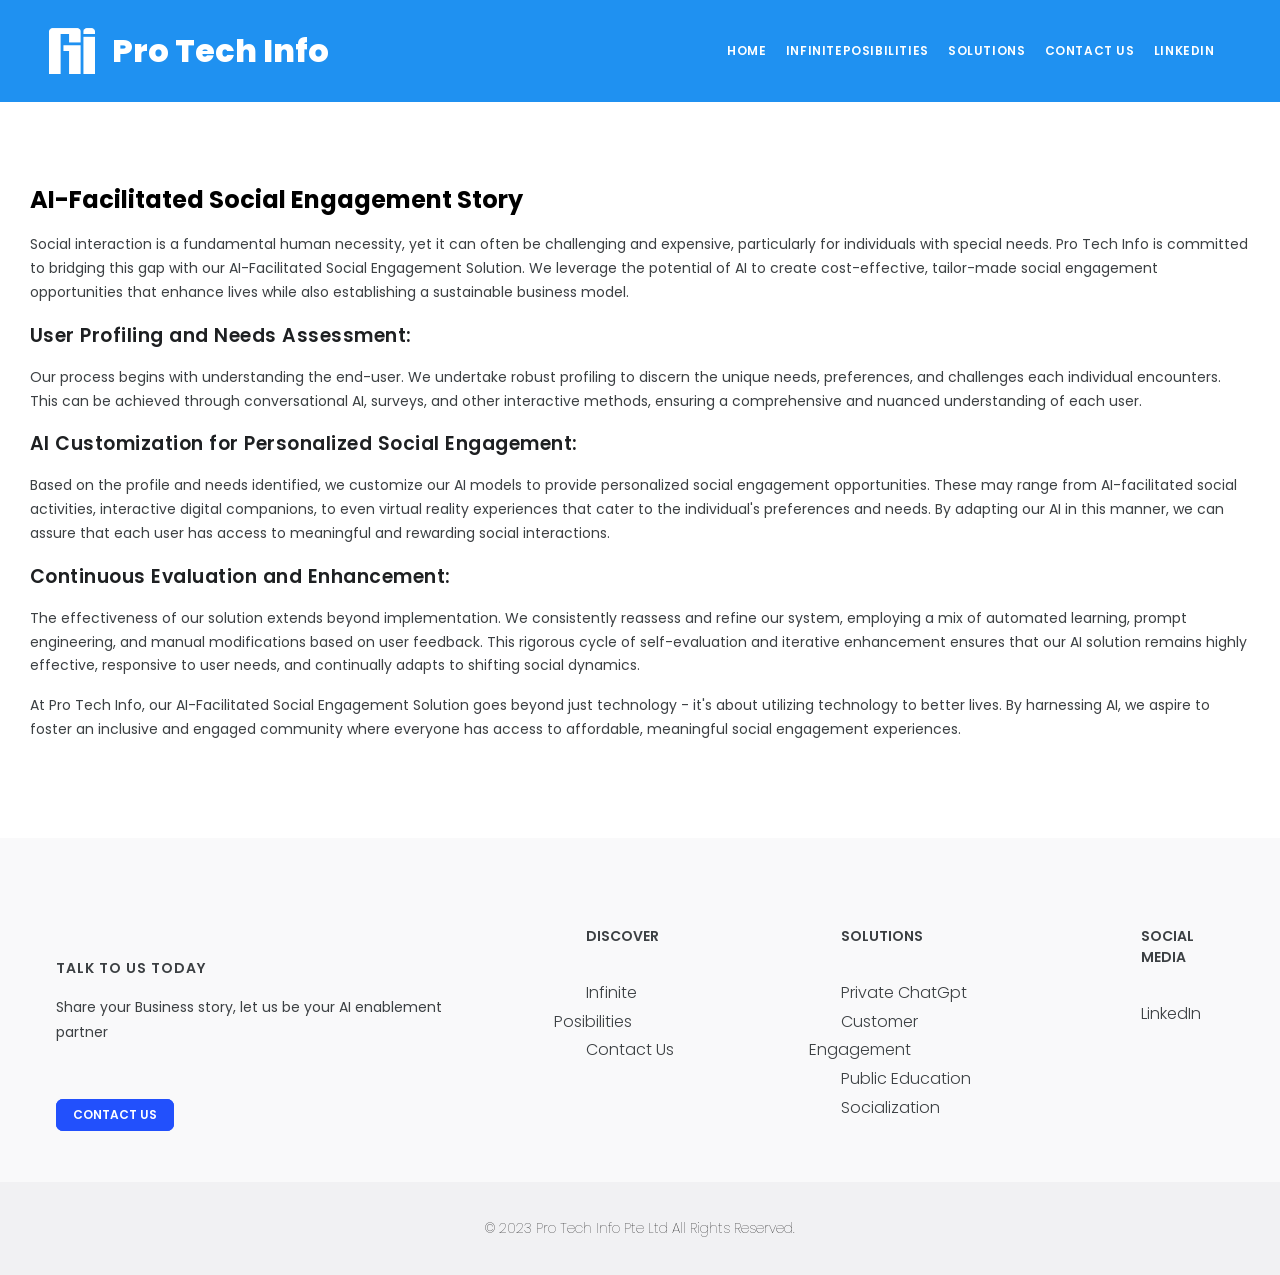
<file: socialization.html>
<!DOCTYPE html>
<html lang="en">

<head>
    <meta charset="UTF-8">
    <meta name="viewport" content="width=device-width, initial-scale=1.0">
    <title>Socialization</title>
    <link rel="stylesheet" href="https://cdnjs.cloudflare.com/ajax/libs/font-awesome/6.7.2/css/all.min.css"
        integrity="sha512-Evv84Mr4kqVGRNSgIGL/F/aIDqQb7xQ2vcrdIwxfjThSH8CSR7PBEakCr51Ck+w+/U6swU2Im1vVX0SVk9ABhg=="
        crossorigin="anonymous" referrerpolicy="no-referrer" />


    <link rel="preconnect" href="https://fonts.googleapis.com">
    <link rel="preconnect" href="https://fonts.gstatic.com" crossorigin>
    <link
        href="https://fonts.googleapis.com/css2?family=Poppins:ital,wght@0,100;0,200;0,300;0,400;0,500;0,600;0,700;0,800;0,900;1,100;1,200;1,300;1,400;1,500;1,600;1,700;1,800;1,900&display=swap"
        rel="stylesheet">

    <link rel="stylesheet" href="./css/style.css">
</head>

<body>
    <nav class="contact-nav">

        <div class="nav-logo">
            <img src="./images/logo80w.png" alt="">
            <div class="nav-heading"> <span>Pro Tech Info</span></div>
        </div>
        <div class="inner-nav">
            <a href="index.html">Home</a>
            <a href="infiniteposibilities.html">InfinitePosibilities</a>
            <a href="privatechatgpt.html">Solutions</a>
            <a href="contact.html">Contact Us </a>
            <a href="linkedin.html">LinkedIn</a>
        </div>
    </nav>


    <article>
        <div class="container">
            <div class="article-heading">
                <h2>AI-Facilitated Social Engagement Story</h2>
            </div>
            <div class="paragraph-div">



                <p>Social interaction is a fundamental human necessity, yet it can often be challenging and expensive,
                    particularly for individuals with special needs. Pro Tech Info is committed to bridging this gap
                    with our AI-Facilitated Social Engagement Solution. We leverage the potential of AI to create
                    cost-effective, tailor-made social engagement opportunities that enhance lives while also
                    establishing a sustainable business model.</p>
                <h4>User Profiling and Needs Assessment:</h4>
                <p>Our process begins with understanding the end-user. We undertake robust profiling to discern the
                    unique needs, preferences, and challenges each individual encounters. This can be achieved through
                    conversational AI, surveys, and other interactive methods, ensuring a comprehensive and nuanced
                    understanding of each user.</p>
                <h4>AI Customization for Personalized Social Engagement:</h4>
                <p>Based on the profile and needs identified, we customize our AI models to provide personalized social
                    engagement opportunities. These may range from AI-facilitated social activities, interactive digital
                    companions, to even virtual reality experiences that cater to the individual's preferences and
                    needs. By adapting our AI in this manner, we can assure that each user has access to meaningful and
                    rewarding social interactions.</p>
                <h4>Continuous Evaluation and Enhancement:</h4>
                <p>The effectiveness of our solution extends beyond implementation. We consistently reassess and refine
                    our system, employing a mix of automated learning, prompt engineering, and manual modifications
                    based on user feedback. This rigorous cycle of self-evaluation and iterative enhancement ensures
                    that our AI solution remains highly effective, responsive to user needs, and continually adapts to
                    shifting social dynamics.</p>
                <p>At Pro Tech Info, our AI-Facilitated Social Engagement Solution goes beyond just technology - it's
                    about utilizing technology to better lives. By harnessing AI, we aspire to foster an inclusive and
                    engaged community where everyone has access to affordable, meaningful social engagement experiences.
                </p>


            </div>
        </div>
    </article>

    <footer>
        <div class="footer-box">
            <div class="foot-head-box-one">
                <h6>TALK TO US TODAY</h6>
                <P>Share your Business story, let us be your AI enablement partner</P>
            </div>
            <div class="contact-btn">
                <a href="contact.html">Contact us</a>
            </div>
        </div>
        <div class="foot-head-box-two">
            <ul>

                <h6>Discover</h6>
                <li> <a href="infiniteposibilities.html">Infinite Posibilities</a> </li>
                <li> <a href="contact.html">Contact Us</a></li>
                <ul>
        </div>

        <div class="display-list">
            <ul>
                <h6>Solutions</h6>
                <li> <a href="privatechatgpt.html">Private ChatGpt</a></li>
                <li> <a href="Customerengagement.html">Customer Engagement</a></li>
                <li> <a href="publiceducation.html">Public Education</a></li>
                <li> <a href="socialization.html">Socialization</a></li>
            </ul>
        </div>
        <div class="social-media">
            <ul>
                <h6>Social Media</h6>
                <li> <a href="">LinkedIn</a></li>
            </ul>

        </div>


    </footer>
    <div class="copyright-section">
        <div class="heading">
            <p> © 2023 Pro Tech Info Pte Ltd All Rights Reserved.</p>
        </div>
    </div>

</body>

</html>
</file>
<file: css/style.css>
:root {
  --primary: #ffffff;
  --secondary: #4e4ceb;
  --accent: #0333e8;
  --font-color: #1e2022;
  --basic-black: #3c4043;
  --button-color: #2250fc;
  --footer-bgc: #f9f9fa;
  --copyright-bgc: #f1f1f3;
  --nav-bgc: #1f91f1;
  --border-col: #e4e6ef;
  --label-col: #2e2e2e;
}

* {
  padding: 0;
  margin: 0;
  box-sizing: border-box;
}

a {
  text-decoration: none;
  color: #000;
}

img {
  width: 80px;
  display: block;
}

ul li {
  list-style: none;
}

.hero-nav {
  background-color: var(--nav-bgc);
  display: flex;
  padding-block: 0.5rem;
  justify-content: space-between;
}
.hero-nav .nav-logo {
  display: flex;
  align-items: center;
  padding-inline: 1rem;
}
.hero-nav .nav-logo .nav-heading span {
  font-size: 2rem;
  color: var(--primary);
  font-weight: 800;
}
.hero-nav .inner-nav {
  display: flex;
  align-items: center;
}
.hero-nav .inner-nav a {
  color: var(--primary);
  font-size: 0.75rem;
  text-transform: uppercase;
  padding: 0.625rem 0.75rem;
  font-weight: 600;
  letter-spacing: 0.6px;
  margin-inline-end: 1.5rem;
}

body {
  background: var(--primary);
  font-family: "Poppins", sans-serif;
}

.hero-wrapper {
  width: 100%;
  background: var(--secondary);
}
.hero-wrapper .logo {
  display: flex;
  align-items: center;
  position: relative;
  justify-content: center;
  padding-block-end: 3rem;
}
.hero-wrapper span {
  padding-inline-start: 0.1rem;
  font-size: 2rem;
  font-weight: 900;
  color: var(--primary);
}
.hero-wrapper .tailored-head {
  color: var(--primary);
  margin-block-end: 5rem;
  display: flex;
  justify-content: center;
  text-align: center;
  padding: 3rem;
}
.hero-wrapper .tailored-head h1 {
  line-height: 2.5rem;
  font-weight: 400;
  font-size: 1.625rem;
  position: relative;
  bottom: 2rem;
}

.container {
  background: var(--primary);
}
.container .second-heading h2 {
  font-size: 2.5rem;
  margin-bottom: 10px;
  letter-spacing: -0.7px;
  line-height: 50px;
  text-align: center;
  font-weight: 500;
}
.container .second-heading p {
  font-size: 0.9rem;
  padding-inline: 1.5rem;
  text-align: center;
  color: var(--basic-black);
  font-weight: 300;
  line-height: 1.7;
}
.container .list-container {
  display: flex;
  flex-direction: column;
  gap: 60px;
  padding: 2rem;
}
.container .list-container .item-card {
  display: flex;
  gap: 30px;
}
.container .list-container .item-card .icon-section .fa {
  font-size: 1.25rem;
  border: 3px solid black;
  border-radius: 60%;
  padding: 0.5rem;
}
.container .list-container .item-card .text-box {
  display: flex;
  flex-direction: column;
  gap: 15px;
}
.container .list-container .item-card .text-box h4 {
  font-size: 1.125rem;
  line-height: 1.2;
  font-weight: 700;
}
.container .list-container .item-card .text-box p {
  line-height: 1.6;
  color: var(--basic-black);
  font-size: 0.9rem;
  font-style: normal;
  font-weight: 400;
}
.container .role-btn {
  margin-block-start: 2rem;
  display: flex;
  justify-content: center;
  align-items: center;
  flex-direction: column;
}
.container .role-btn button {
  font-size: 0.75rem;
  background-color: var(--button-color);
  color: var(--primary);
  border: 1px solid var(--button-color);
  text-transform: uppercase;
  padding: 0.5rem 0.9rem 0.5rem 0.9rem;
  border-radius: 0.42rem 0.42rem 0.42rem 0.42rem;
  font-weight: 600;
  margin-block-end: 7.5rem;
}

.second-section .container h3 {
  font-size: 2.5rem;
  font-weight: 500;
  text-align: center;
  line-height: 1.5;
  padding-block-end: 1.2rem;
}
.second-section .container a {
  font-size: 1rem;
  margin-block-end: 1rem;
  color: var(--font-color);
  display: flex;
  justify-content: center;
  text-transform: none;
  line-height: 1.7;
  letter-spacing: 0;
  font-weight: 0;
}
.second-section .container .main-box {
  margin-block-end: 8rem;
}
.second-section .container .main-box h4 {
  font-size: 1.5rem;
  text-align: center;
  font-weight: 600;
  padding: 0.625rem;
}
.second-section .container .main-box p {
  text-align: center;
  color: var(--basic-black);
  line-height: 1.625rem;
  margin-block-end: 0.625rem;
  padding-inline: 1.5rem;
  font-weight: 200;
}

footer {
  background: var(--footer-bgc);
}
footer .footer-box {
  display: flex;
  flex-direction: column;
  justify-content: left;
}
footer .footer-box h6 {
  margin-block-start: 2rem;
  padding: 2rem;
  color: var(--basic-black);
  font-size: 0.875rem;
  letter-spacing: 0.063rem;
  font-weight: 600;
}
footer .footer-box p {
  margin-block-start: -3rem;
  font-size: 1rem;
  font-style: normal;
  font-weight: 400;
  line-height: 1.8;
  padding: 2rem;
  color: var(--basic-black);
  margin-block-end: 1.5rem;
}
footer .footer-box .contact-btn a {
  font-size: 0.75rem;
  background-color: var(--button-color);
  color: var(--primary);
  border: 1px solid var(--button-color);
  text-transform: uppercase;
  padding: 0.4rem 1rem 0.4rem 1rem;
  border-radius: 0.42rem 0.42rem 0.42rem 0.42rem;
  font-weight: 600;
  margin-block-end: 6rem;
  margin-inline-start: 2rem;
}
footer .foot-head-box-two {
  display: flex;
  flex-direction: column;
}
footer .foot-head-box-two ul h6 {
  font-size: 0.875rem;
  text-transform: uppercase;
  color: var(--basic-black);
  padding: 2rem;
  font-weight: 600;
}
footer .foot-head-box-two ul li a {
  line-height: 1.8;
  padding: 2rem;
  color: var(--basic-black);
  font-weight: 300;
  font-size: 1rem;
}

.copyright-section {
  background: var(--copyright-bgc);
}
.copyright-section .heading p {
  text-align: center;
  line-height: 2.5;
  font-size: 0.9rem;
  font-weight: 300;
  padding: 1.8rem;
}

@media only screen and (min-width: 768px) {
  .nav {
    display: flex;
    justify-content: center;
    align-items: center;
    flex-direction: column;
  }
}
@media only screen and (min-width: 1200px) {
  .nav {
    display: flex;
    align-items: start;
  }
  .nav .logo {
    padding-inline: 2rem;
  }
  .nav .logo img {
    width: 80px;
  }
  .nav .logo .main-head span {
    font-size: 2rem;
  }
  .elements {
    display: flex;
    justify-content: end;
    gap: 2rem;
    align-items: center;
    position: relative;
    bottom: 9rem;
    padding: 3rem;
  }
  .elements a {
    color: var(--primary);
    font-size: 0.8rem;
    font-weight: 600;
    transition: all 0.3s ease;
    line-height: normal;
  }
  .hero-wrapper .tailored-head {
    padding-block: 5rem;
  }
  .hero-wrapper .tailored-head h1 {
    font-size: 2.5rem;
    line-height: 1.2;
    font-weight: 400;
    position: relative;
    bottom: 6rem;
  }
  .container .second-heading h2 {
    font-size: 3rem;
    line-height: 56px;
    margin-bottom: 60px;
  }
  .container .second-heading p {
    font-size: 1.125rem;
    font-weight: 300;
  }
  .container .list-container {
    margin-inline: 5rem;
    display: grid;
    grid-template-columns: 1fr 1fr 1fr;
    gap: 0.2rem;
  }
  .container .list-container .item-card {
    margin: 0 0 1.2rem 5.25rem;
  }
  .container .list-container .item-card .text-box p {
    font-size: 0.87rem;
  }
  .container .list-container .item-card .text-box h4 {
    font-size: 1.2rem;
  }
  section.second-section .container h3 {
    font-size: 3rem;
    line-height: 3.5rem;
    margin-block-end: 3rem;
  }
  section.second-section .container a {
    font-size: 18px;
    font-weight: 300;
  }
  section.second-section .container .main-box {
    display: grid;
    grid-template-columns: 2fr 2fr;
    margin-inline-start: 8rem;
  }
  section.second-section .container .main-box p {
    font-size: 1rem;
    font-weight: 200;
    color: var(--basic-black);
  }
  footer {
    display: flex;
    padding: 3.5rem;
    justify-content: center;
  }
  footer .foot-head-box-one h6 {
    font-size: 0.875rem;
    letter-spacing: 1px;
    font-weight: 600;
  }
  footer .foot-head-box-one p {
    font-size: 0.875rem;
  }
  footer .foot-head-box-two {
    display: flex;
  }
  footer .display-list {
    display: flex;
    flex-direction: column;
  }
  footer .display-list ul h6 {
    font-size: 0.875rem;
    text-transform: uppercase;
    color: var(--basic-black);
    padding: 2rem;
    font-weight: 600;
  }
  footer .display-list ul li a {
    line-height: 1.8;
    padding: 2rem;
    color: var(--basic-black);
    font-weight: 300;
    font-size: 1rem;
  }
  footer .social-media ul h6 {
    font-size: 0.875rem;
    text-transform: uppercase;
    color: var(--basic-black);
    padding: 2rem;
    font-weight: 600;
  }
  footer .social-media ul li a {
    line-height: 1.8;
    padding: 2rem;
    color: var(--basic-black);
    font-weight: 300;
    font-size: 1rem;
  }
  .copyright-section .heading p {
    font-size: 0.87rem;
    font-weight: 400;
  }
}
about .section-about {
  background: palegoldenrod;
}

nav.contact-nav {
  background-color: var(--nav-bgc);
  padding-block: 0.7rem;
}
nav.contact-nav .nav-logo {
  display: flex;
  padding-inline-start: 1rem;
  align-items: center;
}
nav.contact-nav .nav-logo .nav-heading span {
  font-size: 2rem;
  font-weight: 800;
  color: var(--primary);
}
aside {
  padding: 5rem 2.5rem;
  width: 100%;
  overflow: hidden;
  background-color: var(--primary);
}
aside .form-container h3 {
  font-size: 1.563rem;
  font-weight: 500;
  letter-spacing: 0.031rem;
  margin-block-end: 1rem;
}
aside .form-container p {
  font-size: 1.188rem;
  font-weight: 600;
  line-height: 1.6rem;
  color: var(--font-color);
  letter-spacing: 0.031rem;
  margin-block-end: 1rem;
}
aside .form-container form {
  display: flex;
  flex-direction: column;
  gap: 0.5rem;
}
aside .form-container form label {
  text-transform: none;
  margin-block-end: 0.5rem;
  font-size: 0.875rem;
  font-weight: 500;
  color: var(--label-col);
  display: block;
}
aside .form-container form input {
  margin-block-end: 0.8rem;
  padding: 0.5rem 1rem;
  font-size: 1rem;
  font-weight: 400;
  line-height: 1.5;
  color: var(--font-color);
  background-color: #fff;
  background-clip: padding-box;
  border: 1px solid var(--border-col);
  border-radius: 0.42rem;
  box-shadow: none;
  transition: all 0.2s ease;
}
aside .form-container form textarea {
  padding: 3rem;
  border: 0.063rem solid var(--border-col);
  border-radius: 0.42rem;
  box-shadow: none;
  margin-block-end: 1rem;
}
aside .form-container .message-btn {
  margin-block-end: 1rem;
}
aside .form-container .message-btn a {
  font-size: 0.75rem;
  background-color: var(--button-color);
  color: var(--primary);
  border: 1px solid var(--button-color);
  text-transform: uppercase;
  padding: 0.5rem 0.9rem 0.5rem 0.9rem;
  border-radius: 0.42rem 0.42rem 0.42rem 0.42rem;
  font-weight: 600;
  padding-inline: 1rem;
}
aside .form-container .links {
  display: flex;
  flex-direction: column;
  font-size: 0.8rem;
  color: #3c4043;
}
aside .form-container .links abbr {
  color: var(--button-color);
}

@media only screen and (min-width: 768px) {
  .contact-nav {
    display: flex;
    justify-content: center;
    align-items: center;
  }
  .contact-nav .nav-logo {
    display: flex;
    justify-content: center;
    align-items: center;
  }
  .inner-nav {
    display: flex;
    justify-content: center;
    transform: translatex(150%);
    height: auto;
    width: auto;
  }
  aside .form-container h3 {
    font-size: 2.063rem;
  }
  aside .form-container p {
    font-size: 1.118rem;
    margin-block-end: 1.5rem;
    word-spacing: 0.2rem;
  }
  aside .form-container form {
    margin-inline-end: 5rem;
  }
  aside .form-container form input {
    padding: 0.438rem 0.875rem;
  }
  aside .form-container form label {
    font-weight: 500;
  }
  aside .form-container .links {
    font-size: 0.875rem;
  }
  aside .form-container .links a {
    color: var(--button-color);
    text-decoration: underline;
    text-decoration-style: dotted;
    text-decoration-color: var(--font-color);
  }
}
@media only screen and (min-width: 1200px) {
  .contact-nav {
    display: flex;
    justify-content: start;
    align-items: center;
  }
  .contact-nav .inner-nav {
    transform: translateX(85%);
    display: flex;
    gap: 1.2rem;
  }
  .contact-nav .inner-nav a {
    color: var(--primary);
    font-size: 0.75rem;
    text-transform: uppercase;
    font-weight: 600;
    letter-spacing: 0.6px;
  }
  aside {
    padding-inline-end: 30rem;
  }
  .form-container {
    display: flex;
    flex-direction: column;
    margin-block-end: -4rem;
  }
  .form-container h3 {
    font-size: 2.063rem;
  }
  .form-container p {
    font-size: 1.188rem;
  }
  .form-container label {
    font-size: 0.766rem;
    color: var(--font-color);
    font-weight: 500;
    letter-spacing: 0.063rem;
  }
  .form-container .links {
    display: flex;
    align-items: end;
    position: relative;
    bottom: 40rem;
    left: 15rem;
  }
}
@media only screen and (min-width: 1400px) {
  .inner-nav {
    position: relative;
    left: 45rem;
    gap: 1.2rem;
  }
  aside {
    padding-inline-start: 20rem;
  }
  aside .form-container form input {
    padding-inline: 1rem;
  }
}
nav.hero-nav {
  background-color: var(--nav-bgc);
  padding-block: 0.7rem;
}
nav.hero-nav .nav-logo {
  display: flex;
  padding-inline-start: 1rem;
  align-items: center;
}
nav.hero-nav .nav-logo .nav-heading span {
  font-size: 2rem;
  font-weight: 800;
  color: var(--primary);
}
main {
  padding: 5rem 0;
  overflow: hidden;
  background-color: #fff;
}
main .Container {
  margin-inline: 2rem;
}
main .Container h6 {
  font-size: 2.5rem;
  margin-block-end: 1rem;
  line-height: 2.75rem;
  font-weight: 500;
}
main .Container .infinite-para p {
  color: var(--basic-black);
  font-size: 0.875rem;
  margin-block-end: 1rem;
}

@media only screen and (min-width: 768px) {
  .hero-nav {
    display: flex;
    justify-content: center;
  }
  main {
    padding-inline: 1.5rem;
  }
  footer {
    padding-inline: 1.5rem;
  }
}
@media only screen and (min-width: 1200px) {
  .hero-nav {
    display: flex;
    justify-content: space-between;
  }
  .hero-nav .inner-nav {
    display: flex;
    align-items: center;
  }
  .hero-nav .inner-nav a {
    color: var(--primary);
    font-size: 0.75rem;
    text-transform: uppercase;
    font-weight: 600;
    letter-spacing: 0.6px;
    margin-inline-end: 1.5rem;
  }
  main h6.main-heading {
    font-size: 3rem;
  }
  main .infinite-para {
    margin-block-start: 4rem;
  }
  footer {
    display: flex;
    gap: 5rem;
  }
  .copyright-section .heading p {
    font-weight: 100;
  }
}
@media only screen and (min-width: 1400px) {
  main {
    margin-inline: 9rem;
  }
  .hero-nav {
    justify-content: space-between;
  }
}
article {
  padding: 5rem 0;
}
article .container {
  padding-inline: 1.875rem;
}
article .container h2.article-heading {
  color: var(--font-color);
  font-size: 2.5rem;
  margin-block-end: 1rem;
  line-height: 2.75rem;
  font-weight: 500;
}
article .container .paragraph-div p {
  font-size: 0.875rem;
  color: var(--basic-black);
  line-height: 1.7;
  letter-spacing: 0;
  font-weight: 400;
  margin-block: 1rem;
  text-align: left;
}
article .container .paragraph-div h4 {
  color: var(--font-color);
  font-size: 1.188rem;
  font-weight: 600;
  letter-spacing: 0.031rem;
}
article .container .paragraph-div ul {
  list-style-type: disc;
  margin-block-end: 1rem;
  margin-inline-start: 2rem;
}
article .container .paragraph-div ul li {
  font-size: 0.875rem;
  color: var(--basic-black);
  line-height: 1.8;
}
article .container .paragraph-div ul li b {
  font-size: 0.875rem;
  color: var(--basic-black);
  font-weight: 700;
}

@media only screen and (min-width: 768px) {
  .contact-nav {
    display: flex;
  }
  .nav-logo {
    position: relative;
    left: 12rem;
  }
}
@media only screen and (min-width: 1200px) {
  .nav-logo {
    position: relative;
    left: 1rem;
  }
}/*# sourceMappingURL=style.css.map */
</file>
